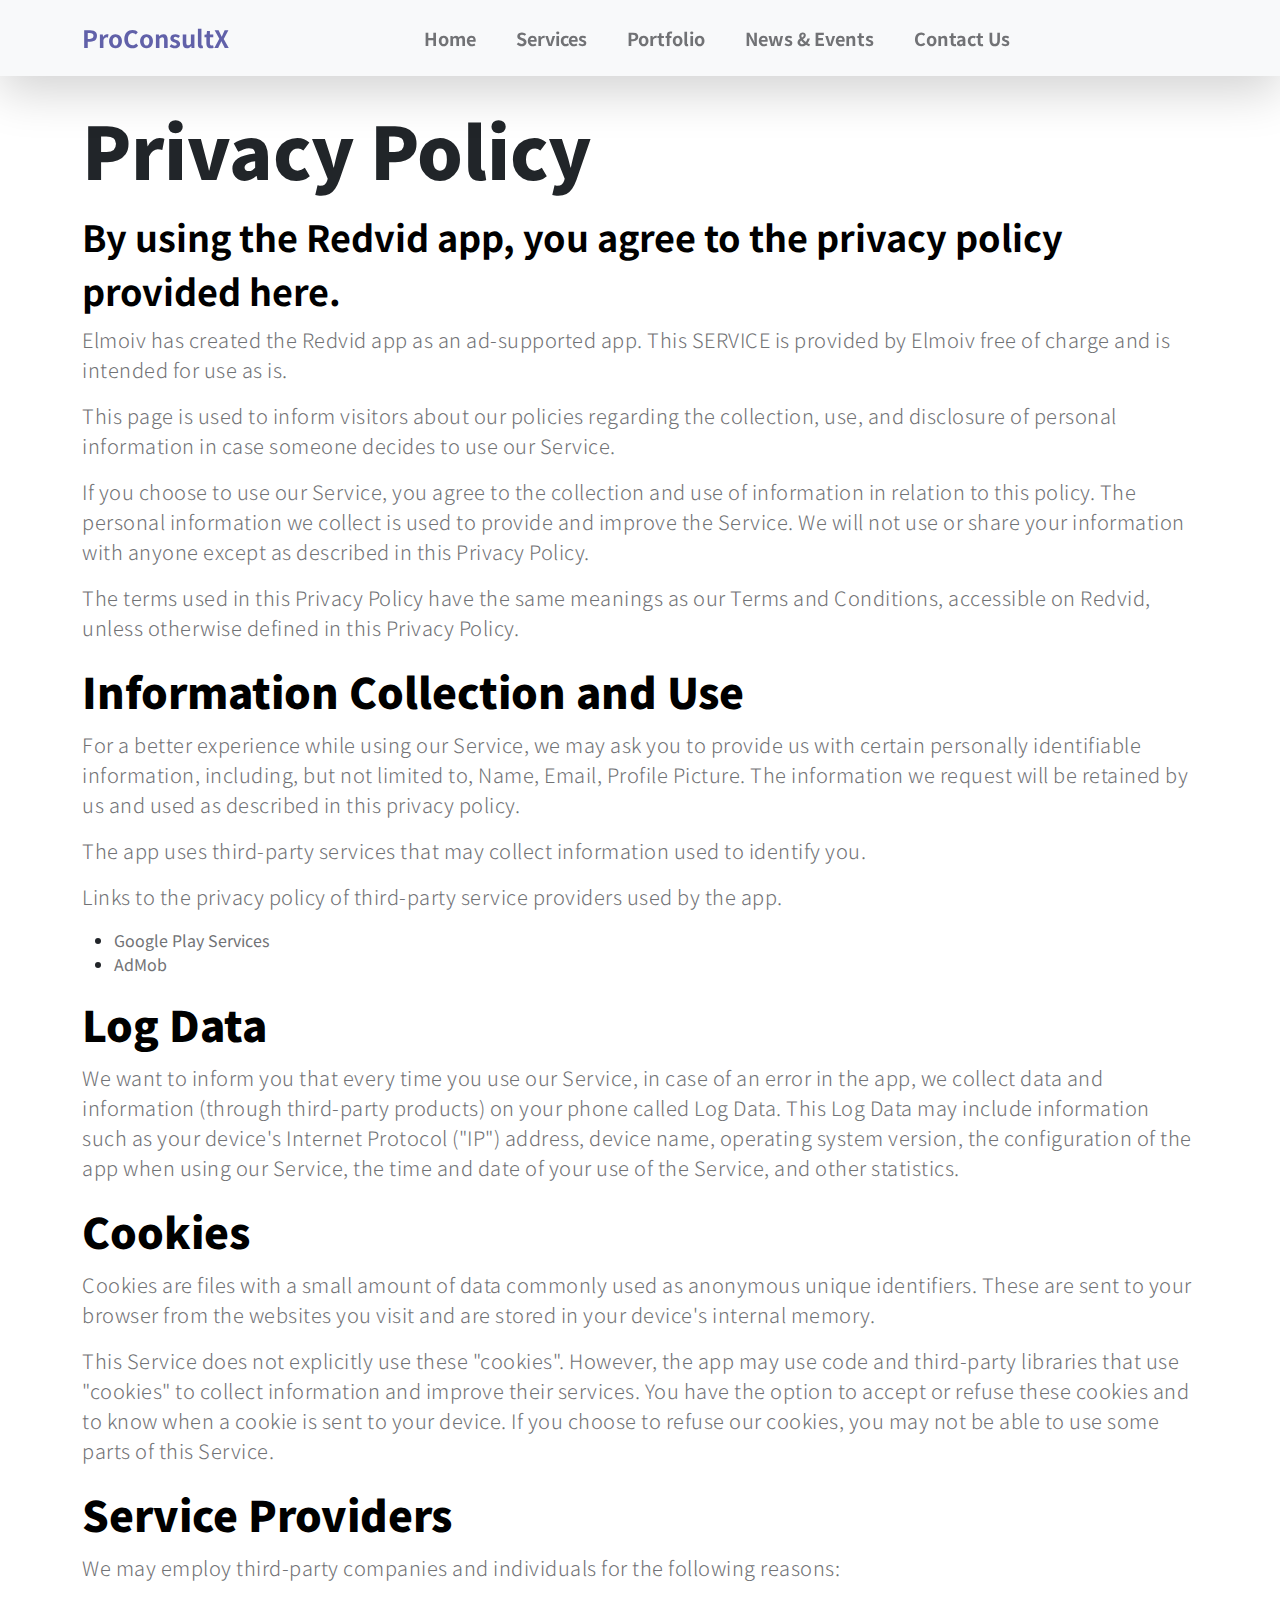
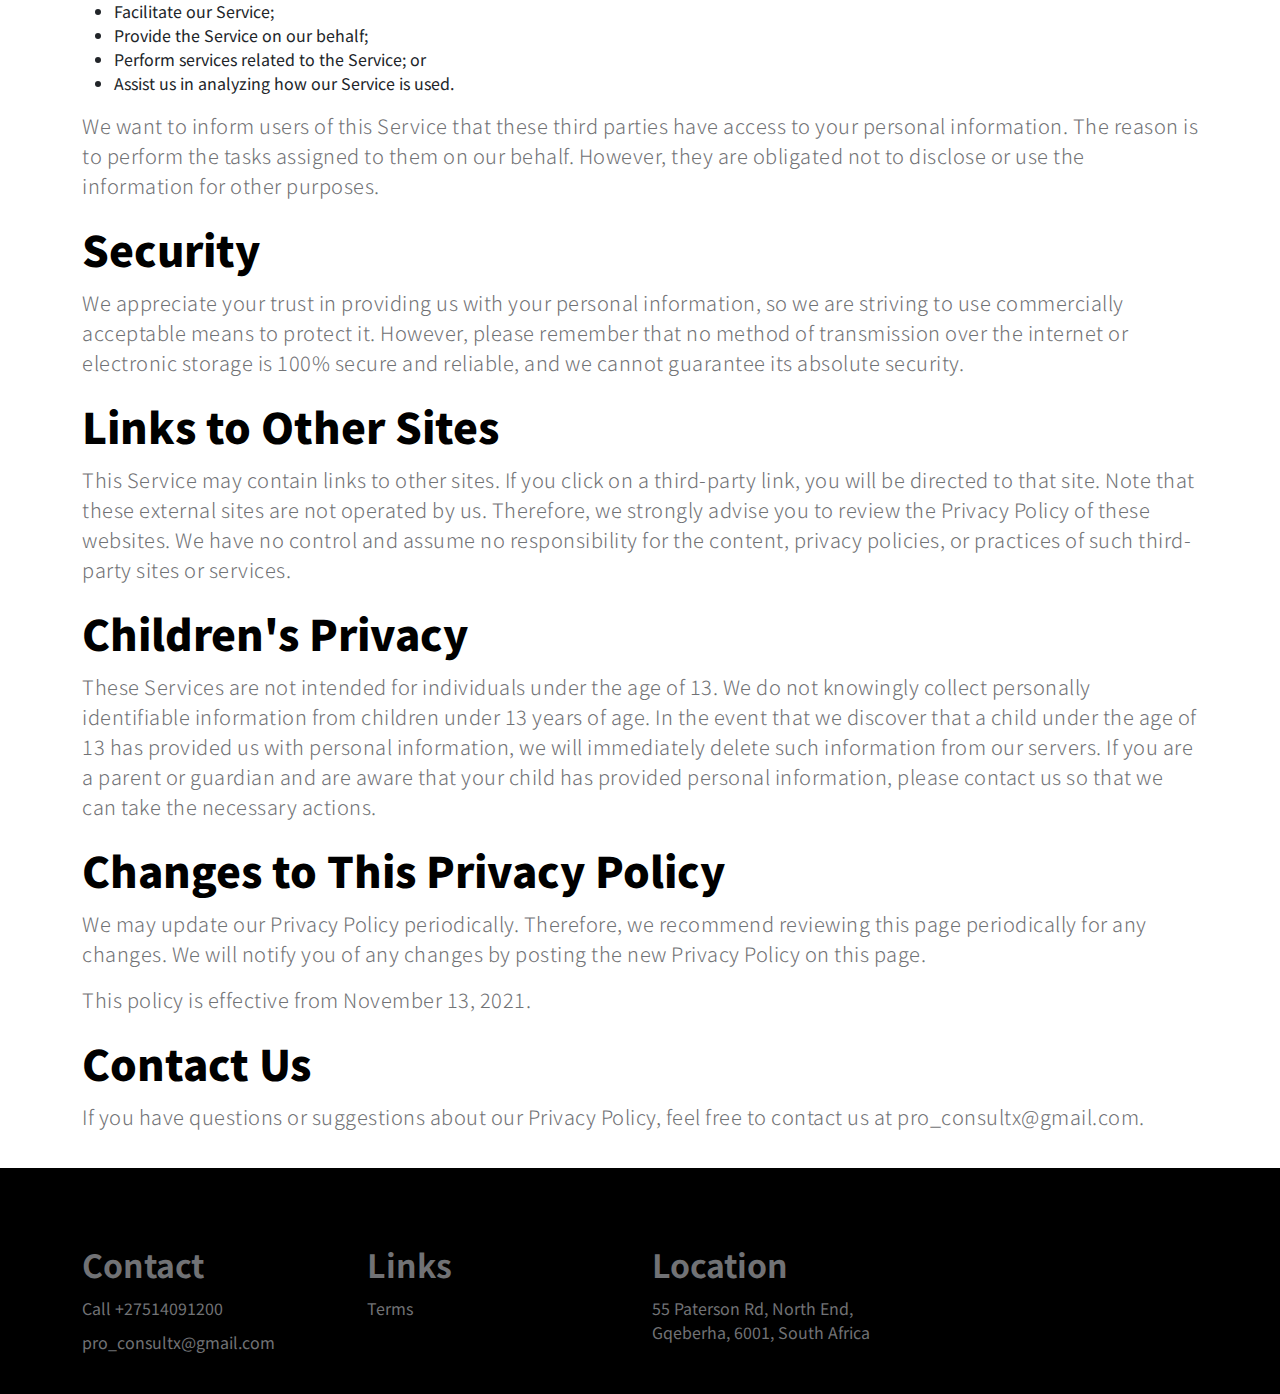
<file: privacy-policy.html>
<!DOCTYPE html>
<html dir="auto" lang="en">
    <head>
        <meta charset="utf-8">
        <meta name="viewport" content="width=device-width, initial-scale=1">

        <meta name="description" content="">
        <meta name="author" content="">

        <title>ProConsultX</title>

        <!-- CSS FILES -->
        <link rel="preconnect" href="https://fonts.googleapis.com">

        <link rel="preconnect" href="https://fonts.gstatic.com" crossorigin>

        <link rel="shortcut icon" href="images/logo.png">
        
        <link href="https://fonts.googleapis.com/css2?family=Noto+Sans+JP:wght@100;300;400;700;900&display=swap" rel="stylesheet">

        <link href="css/bootstrap.min.css" rel="stylesheet">
        <link href="css/bootstrap-icons.css" rel="stylesheet">

        <link rel="stylesheet" href="css/magnific-popup.css">

        <link href="css/aos.css" rel="stylesheet">

        <link href="css/templatemo-nomad-force.css" rel="stylesheet">

        <link href="css/additional-pages.css" rel="stylesheet">
    </head>
    <body>
        <!-- header section strats -->
        <nav class="navbar navbar-expand-lg bg-light shadow-lg">
            <div class="container">
                <a class="navbar-brand" href="index.html">
                    <strong>ProConsultX</strong>
                </a>

                <button class="navbar-toggler" type="button" data-bs-toggle="collapse" data-bs-target="#navbarNav" aria-controls="navbarNav" aria-expanded="false" aria-label="Toggle navigation">
                    <span class="navbar-toggler-icon"></span>
                </button>

                <div class="collapse navbar-collapse" id="navbarNav">
                    <ul class="navbar-nav mx-auto">
                        <li class="nav-item active">
                            <a class="nav-link" href="index.html">Home</a>
                        </li>

                        <li class="nav-item">
                            <a class="nav-link" href="index.html#about">Services</a>
                        </li>

                        <li class="nav-item">
                            <a class="nav-link" href="index.html#portfolio">Portfolio</a>
                        </li>

                        <li class="nav-item">
                            <a class="nav-link" href="index.html#news">News & Events</a>
                        </li>

                        <li class="nav-item">
                            <a class="nav-link" href="index.html#contact">Contact Us</a>
                        </li>
                    </ul>
                </div>
            </div>
        </nav>
        <!-- end header section -->
        <main>
            <article class="container">
                <div class="page__content" style="padding: 20px 0px;">
                    <h1 class="page__title">Privacy Policy</h1>
                    <h3 id="by-using-the-redvid-app-you-agree-to-the-privacy-policy-given-here">By using the Redvid app, you agree to the privacy policy provided here.</h3>
                    <p>Elmoiv has created the Redvid app as an ad-supported app. This SERVICE is provided by Elmoiv free of charge and is intended for use as is.</p>
                    <p>This page is used to inform visitors about our policies regarding the collection, use, and disclosure of personal information in case someone decides to use our Service.</p>
                    <p>If you choose to use our Service, you agree to the collection and use of information in relation to this policy. The personal information we collect is used to provide and improve the Service. We will not use or share your information with anyone except as described in this Privacy Policy.</p>
                    <p>The terms used in this Privacy Policy have the same meanings as our Terms and Conditions, accessible on Redvid, unless otherwise defined in this Privacy Policy.</p>
                    <h2 id="information-collection-and-use">Information Collection and Use</h2>
                    <p>For a better experience while using our Service, we may ask you to provide us with certain personally identifiable information, including, but not limited to, Name, Email, Profile Picture. The information we request will be retained by us and used as described in this privacy policy.</p>
                    <p>The app uses third-party services that may collect information used to identify you.</p>
                    <p>Links to the privacy policy of third-party service providers used by the app.</p>
                    <ul>
                        <li><a href="https://www.google.com/policies/privacy/">Google Play Services</a></li>
                        <li><a href="https://support.google.com/admob/answer/6128543?hl=en">AdMob</a></li>
                    </ul>
                    <h2 id="log-data">Log Data</h2>
                    <p>We want to inform you that every time you use our Service, in case of an error in the app, we collect data and information (through third-party products) on your phone called Log Data. This Log Data may include information such as your device's Internet Protocol ("IP") address, device name, operating system version, the configuration of the app when using our Service, the time and date of your use of the Service, and other statistics.</p>
                    <h2 id="cookies">Cookies</h2>
                    <p>Cookies are files with a small amount of data commonly used as anonymous unique identifiers. These are sent to your browser from the websites you visit and are stored in your device's internal memory.</p>
                    <p>This Service does not explicitly use these "cookies". However, the app may use code and third-party libraries that use "cookies" to collect information and improve their services. You have the option to accept or refuse these cookies and to know when a cookie is sent to your device. If you choose to refuse our cookies, you may not be able to use some parts of this Service.</p>
                    <h2 id="service-providers">Service Providers</h2>
                    <p>We may employ third-party companies and individuals for the following reasons:</p>
                    <ul>
                        <li>Facilitate our Service;</li>
                        <li>Provide the Service on our behalf;</li>
                        <li>Perform services related to the Service; or</li>
                        <li>Assist us in analyzing how our Service is used.</li>
                    </ul>
                    <p>We want to inform users of this Service that these third parties have access to your personal information. The reason is to perform the tasks assigned to them on our behalf. However, they are obligated not to disclose or use the information for other purposes.</p>
                    <h2 id="security">Security</h2>
                    <p>We appreciate your trust in providing us with your personal information, so we are striving to use commercially acceptable means to protect it. However, please remember that no method of transmission over the internet or electronic storage is 100% secure and reliable, and we cannot guarantee its absolute security.</p>
                    <h2 id="links-to-other-sites">Links to Other Sites</h2>
                    <p>This Service may contain links to other sites. If you click on a third-party link, you will be directed to that site. Note that these external sites are not operated by us. Therefore, we strongly advise you to review the Privacy Policy of these websites. We have no control and assume no responsibility for the content, privacy policies, or practices of such third-party sites or services.</p>
                    <h2 id="childrens-privacy">Children's Privacy</h2>
                    <p>These Services are not intended for individuals under the age of 13. We do not knowingly collect personally identifiable information from children under 13 years of age. In the event that we discover that a child under the age of 13 has provided us with personal information, we will immediately delete such information from our servers. If you are a parent or guardian and are aware that your child has provided personal information, please contact us so that we can take the necessary actions.</p>
                    <h2 id="changes-to-this-privacy-policy">Changes to This Privacy Policy</h2>
                    <p>We may update our Privacy Policy periodically. Therefore, we recommend reviewing this page periodically for any changes. We will notify you of any changes by posting the new Privacy Policy on this page.</p>
                    <p>This policy is effective from November 13, 2021.</p>
                    <h2 id="contact-us">Contact Us</h2>
                    <p>If you have questions or suggestions about our Privacy Policy, feel free to contact us at <a href="mailto:pro_consultx@gmail.com">pro_consultx@gmail.com</a>.</p>
                </div>
            </article>
        </main>

        <footer class="site-footer">
            <div class="container">
                <div class="row">
                    <div class="col-md-6 col-lg-3">
                        <h4 style="color: #717275;">
                            Contact
                        </h4>
                        <div class="info_contact">
                            <a href="">
                                <i class="fa fa-phone" aria-hidden="true"></i>
                                <span>
                                    Call +27514091200
                                </span>
                            </a>
                            <a href="">
                                <i class="fa fa-envelope"></i>
                                <span>
                                    <a href="mailto:pro_consultx@gmail.com">
                                        pro_consultx@gmail.com
                                    </a>
                                </span>
                            </a>
                        </div>
                    </div>

                    <div class="col-lg-3 col-md-6 col-12">
                        <div class="content">
                            <div class="footer-widget">
                                <h4 style="color: #717275;">
                                    Links
                                </h4>
                                <div class="info_contact">
                                    <a href="terms-of-use.html">
                                        <span>
                                            Terms
                                        </span>
                                    </a>
                                </div>
                            </div>
                        </div>
                    </div>
                    <div class="col-md-6 col-lg-3">
                        <h4 style="color: #717275;">
                            Location
                        </h4>
                        <div class="info_contact">
                            <a href="index.html#contact">
                                <i class="fa fa-phone" aria-hidden="true"></i>
                                <span>
                                    55 Paterson Rd, North End, Gqeberha, 6001, South Africa
                                </span>
                            </a>
                        </div>
                    </div>
                </div>
            </section>
        </footer>

        <!-- JAVASCRIPT FILES -->
        <script src="js/jquery.min.js"></script>
        <script src="js/bootstrap.bundle.min.js"></script>
        <script src="js/jquery.sticky.js"></script>
        <script src="js/aos.js"></script>
        <script src="js/jquery.magnific-popup.min.js"></script>
        <script src="js/magnific-popup-options.js"></script>
        <script src="js/scrollspy.min.js"></script>
        <script src="js/custom.js"></script>
    </body>
</html>
</file>
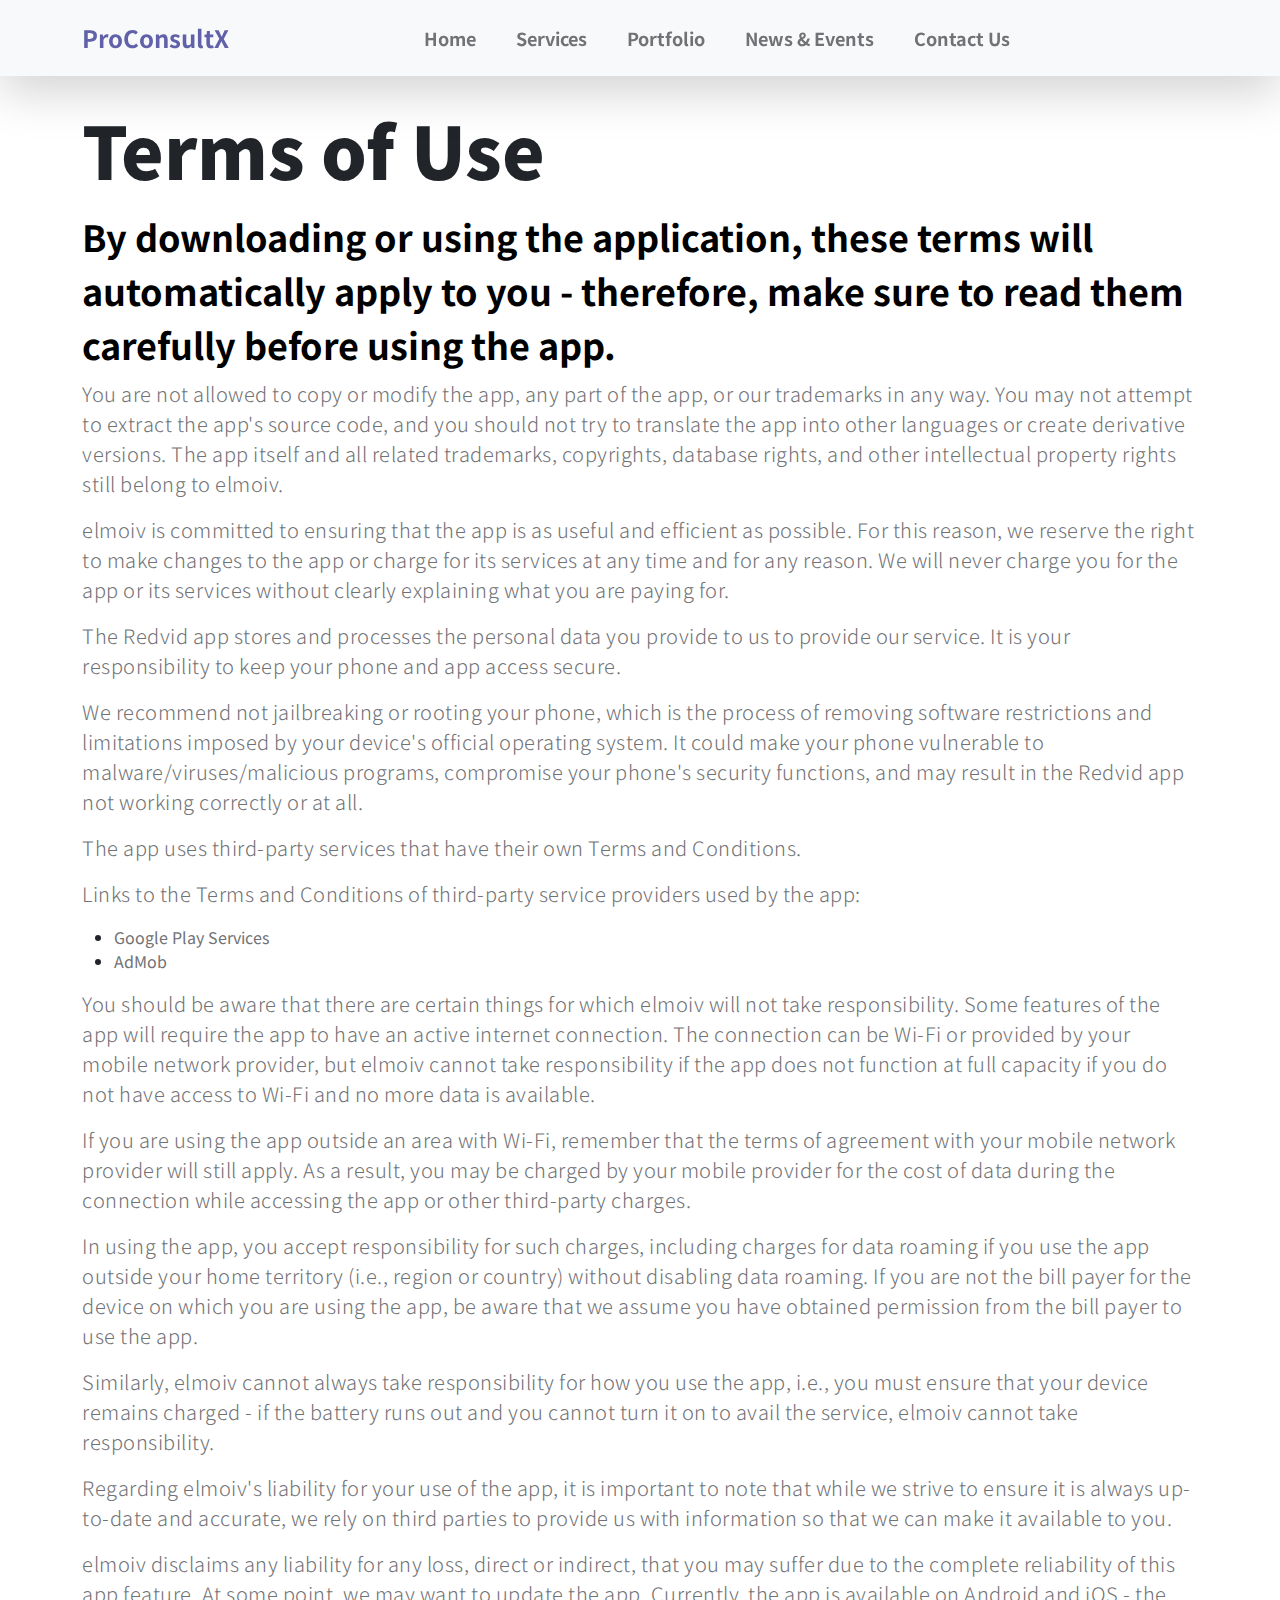
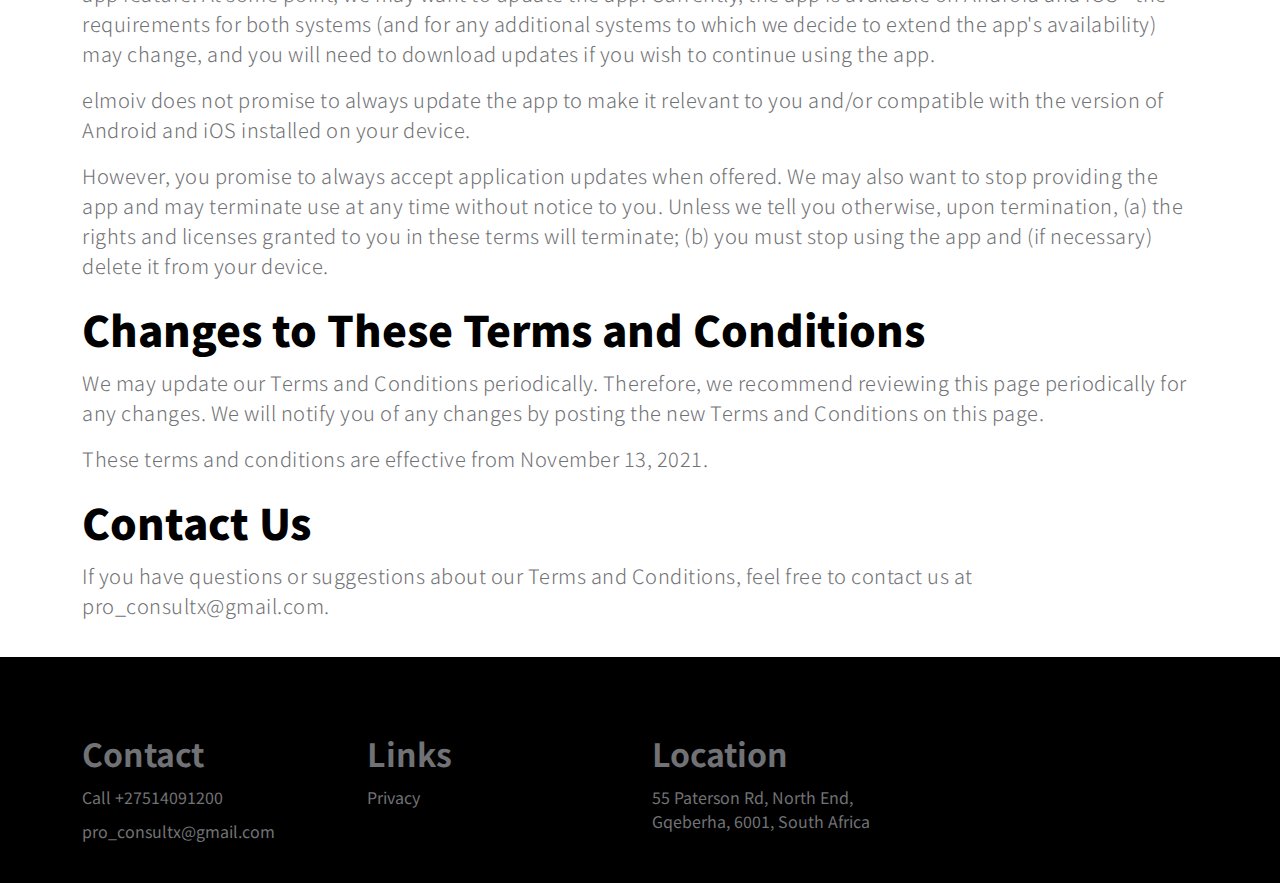
<file: terms-of-use.html>
<!DOCTYPE html>
<html dir="auto" lang="en">
    <head>
        <meta charset="utf-8">
        <meta name="viewport" content="width=device-width, initial-scale=1">

        <meta name="description" content="">
        <meta name="author" content="">

        <title>ProConsultX</title>

        <!-- CSS FILES -->
        <link rel="preconnect" href="https://fonts.googleapis.com">

        <link rel="preconnect" href="https://fonts.gstatic.com" crossorigin>

        <link rel="shortcut icon" href="images/logo.png">
        
        <link href="https://fonts.googleapis.com/css2?family=Noto+Sans+JP:wght@100;300;400;700;900&display=swap" rel="stylesheet">

        <link href="css/bootstrap.min.css" rel="stylesheet">
        <link href="css/bootstrap-icons.css" rel="stylesheet">

        <link rel="stylesheet" href="css/magnific-popup.css">

        <link href="css/aos.css" rel="stylesheet">

        <link href="css/templatemo-nomad-force.css" rel="stylesheet">

        <link href="css/additional-pages.css" rel="stylesheet">
    </head>
    <body>
        <!-- header section strats -->
        <!-- header section strats -->
        <nav class="navbar navbar-expand-lg bg-light shadow-lg">
            <div class="container">
                <a class="navbar-brand" href="index.html">
                    <strong>ProConsultX</strong>
                </a>

                <button class="navbar-toggler" type="button" data-bs-toggle="collapse" data-bs-target="#navbarNav" aria-controls="navbarNav" aria-expanded="false" aria-label="Toggle navigation">
                    <span class="navbar-toggler-icon"></span>
                </button>

                <div class="collapse navbar-collapse" id="navbarNav">
                    <ul class="navbar-nav mx-auto">
                        <li class="nav-item active">
                            <a class="nav-link" href="index.html">Home</a>
                        </li>

                        <li class="nav-item">
                            <a class="nav-link" href="index.html#about">Services</a>
                        </li>

                        <li class="nav-item">
                            <a class="nav-link" href="index.html#portfolio">Portfolio</a>
                        </li>

                        <li class="nav-item">
                            <a class="nav-link" href="index.html#news">News & Events</a>
                        </li>

                        <li class="nav-item">
                            <a class="nav-link" href="index.html#contact">Contact Us</a>
                        </li>
                    </ul>
                </div>
            </div>
        </nav>
        <!-- end header section -->
        <main>
            <article class="container">
                <div class="page__content" style="padding: 20px 0px;">
                    <h1 class="page__title">Terms of Use</h1>
                    <h3 id="by-downloading-or-using-the-app-these-terms-will-automatically-apply-to-you--therefore-you-should-make-sure-that-you-read-them-carefully-before-using-the-app">By downloading or using the application, these terms will automatically apply to you - therefore, make sure to read them carefully before using the app.</h3>
                    <p>You are not allowed to copy or modify the app, any part of the app, or our trademarks in any way. You may not attempt to extract the app's source code, and you should not try to translate the app into other languages or create derivative versions. The app itself and all related trademarks, copyrights, database rights, and other intellectual property rights still belong to elmoiv.</p>
                    <p>elmoiv is committed to ensuring that the app is as useful and efficient as possible. For this reason, we reserve the right to make changes to the app or charge for its services at any time and for any reason. We will never charge you for the app or its services without clearly explaining what you are paying for.</p>
                    <p>The Redvid app stores and processes the personal data you provide to us to provide our service. It is your responsibility to keep your phone and app access secure.</p>
                    <p>We recommend not jailbreaking or rooting your phone, which is the process of removing software restrictions and limitations imposed by your device's official operating system. It could make your phone vulnerable to malware/viruses/malicious programs, compromise your phone's security functions, and may result in the Redvid app not working correctly or at all.</p>
                    <p>The app uses third-party services that have their own Terms and Conditions.</p>
                    <p>Links to the Terms and Conditions of third-party service providers used by the app:</p>
                    <ul>
                        <li><a href="https://www.google.com/policies/privacy/">Google Play Services</a></li>
                        <li><a href="https://support.google.com/admob/answer/6128543?hl=en">AdMob</a></li>
                    </ul>
                    <p>You should be aware that there are certain things for which elmoiv will not take responsibility. Some features of the app will require the app to have an active internet connection. The connection can be Wi-Fi or provided by your mobile network provider, but elmoiv cannot take responsibility if the app does not function at full capacity if you do not have access to Wi-Fi and no more data is available.</p>
                    <p>If you are using the app outside an area with Wi-Fi, remember that the terms of agreement with your mobile network provider will still apply. As a result, you may be charged by your mobile provider for the cost of data during the connection while accessing the app or other third-party charges.</p>
                    <p>In using the app, you accept responsibility for such charges, including charges for data roaming if you use the app outside your home territory (i.e., region or country) without disabling data roaming. If you are not the bill payer for the device on which you are using the app, be aware that we assume you have obtained permission from the bill payer to use the app.</p>
                    <p>Similarly, elmoiv cannot always take responsibility for how you use the app, i.e., you must ensure that your device remains charged - if the battery runs out and you cannot turn it on to avail the service, elmoiv cannot take responsibility.</p>
                    <p>Regarding elmoiv's liability for your use of the app, it is important to note that while we strive to ensure it is always up-to-date and accurate, we rely on third parties to provide us with information so that we can make it available to you.</p>
                    <p>elmoiv disclaims any liability for any loss, direct or indirect, that you may suffer due to the complete reliability of this app feature. At some point, we may want to update the app. Currently, the app is available on Android and iOS - the requirements for both systems (and for any additional systems to which we decide to extend the app's availability) may change, and you will need to download updates if you wish to continue using the app.</p>
                    <p>elmoiv does not promise to always update the app to make it relevant to you and/or compatible with the version of Android and iOS installed on your device.</p>
                    <p>However, you promise to always accept application updates when offered. We may also want to stop providing the app and may terminate use at any time without notice to you. Unless we tell you otherwise, upon termination, (a) the rights and licenses granted to you in these terms will terminate; (b) you must stop using the app and (if necessary) delete it from your device.</p>
                    <h2 id="changes-to-these-terms-and-conditions">Changes to These Terms and Conditions</h2>
                    <p>We may update our Terms and Conditions periodically. Therefore, we recommend reviewing this page periodically for any changes. We will notify you of any changes by posting the new Terms and Conditions on this page.</p>
                    <p>These terms and conditions are effective from November 13, 2021.</p>
                    <h2 id="contact-us">Contact Us</h2>
                    <p>If you have questions or suggestions about our Terms and Conditions, feel free to contact us at <a href="mailto:pro_consultx@gmail.com">pro_consultx@gmail.com</a>.</p>
                </div>
            </article>
        </main>

        <footer class="site-footer">
            <div class="container">
                <div class="row">
                    <div class="col-md-6 col-lg-3">
                        <h4 style="color: #717275;">
                            Contact
                        </h4>
                        <div class="info_contact">
                            <a href="">
                                <i class="fa fa-phone" aria-hidden="true"></i>
                                <span>
                                    Call +27514091200
                                </span>
                            </a>
                            <a href="">
                                <i class="fa fa-envelope"></i>
                                <span>
                                    <a href="mailto:pro_consultx@gmail.com">
                                        pro_consultx@gmail.com
                                    </a>
                                </span>
                            </a>
                        </div>
                    </div>

                    <div class="col-lg-3 col-md-6 col-12">
                        <div class="content">
                            <div class="footer-widget">
                                <h4 style="color: #717275;">
                                    Links
                                </h4>
                                <div class="info_contact">
                                    <a href="privacy-policy.html">
                                        <span>
                                            Privacy
                                        </span>
                                    </a>
                                </div>
                            </div>
                        </div>
                    </div>
                    <div class="col-md-6 col-lg-3">
                        <h4 style="color: #717275;">
                            Location
                        </h4>
                        <div class="info_contact">
                            <a href="index.html#contact">
                                <i class="fa fa-phone" aria-hidden="true"></i>
                                <span>
                                    55 Paterson Rd, North End, Gqeberha, 6001, South Africa
                                </span>
                            </a>
                        </div>
                    </div>
                </div>
            </section>
        </footer>

        <!-- JAVASCRIPT FILES -->
        <script src="js/jquery.min.js"></script>
        <script src="js/bootstrap.bundle.min.js"></script>
        <script src="js/jquery.sticky.js"></script>
        <script src="js/aos.js"></script>
        <script src="js/jquery.magnific-popup.min.js"></script>
        <script src="js/magnific-popup-options.js"></script>
        <script src="js/scrollspy.min.js"></script>
        <script src="js/custom.js"></script>
  </body>
</html>
</file>
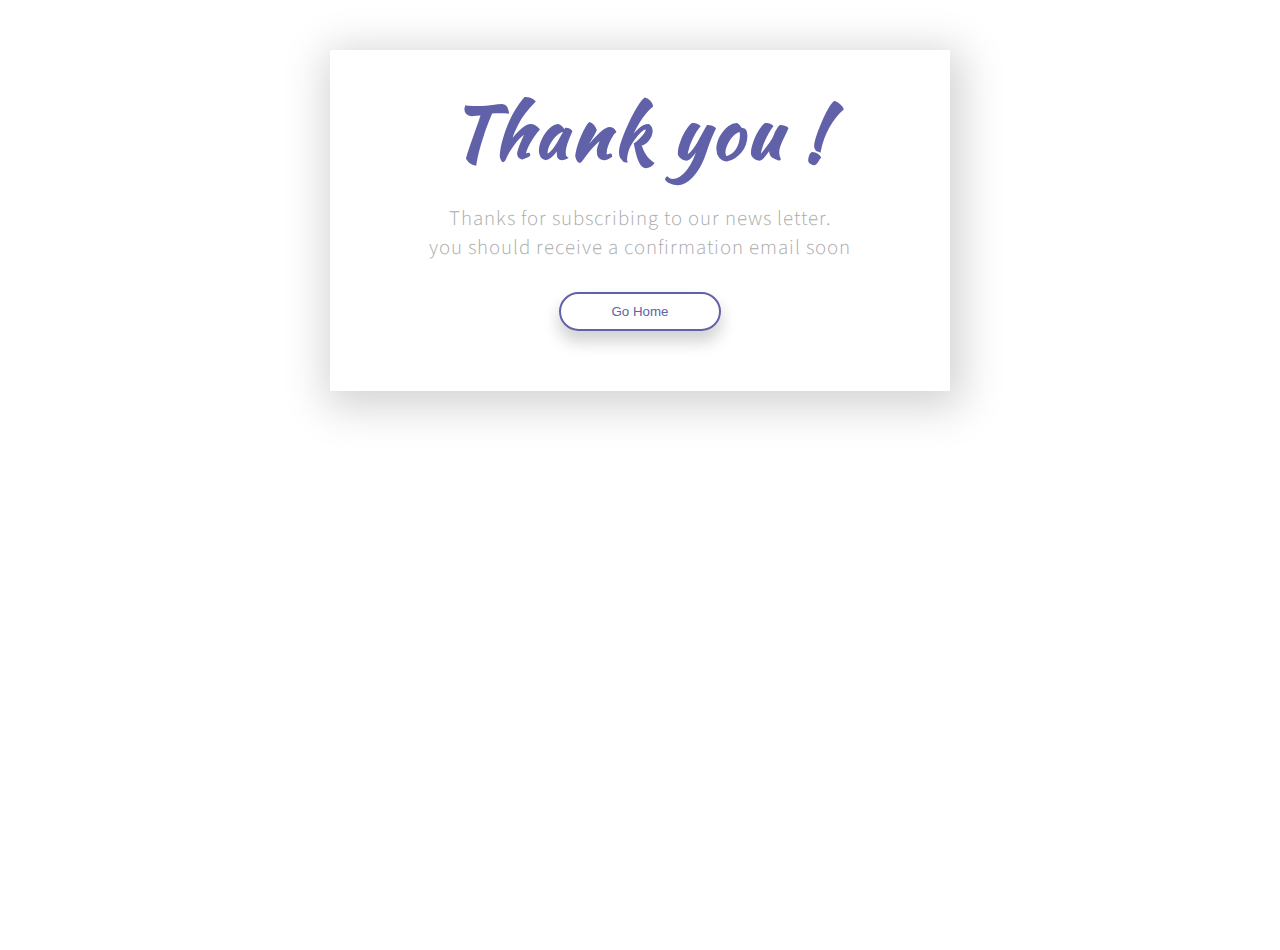
<file: thanks.html>
<!DOCTYPE html>
<html lang="en">
    <head>
        <meta charset="UTF-8">
        <meta name="viewport" content="width=device-width, initial-scale=1.0">
        <title>Thanks</title>
        <link rel="shortcut icon" href="images/logo.png">
        <link rel="stylesheet" href="css/thanks.css">
        <link href="css/templatemo-nomad-force.css" rel="stylesheet">
        <link href="https://fonts.googleapis.com/css?family=Kaushan+Script|Source+Sans+Pro" rel="stylesheet">
    </head>
    <body>
        <div class=content>
            <div class="wrapper-1">
                <div class="wrapper-2">
                    <h1>Thank you !</h1>
                    <p>Thanks for subscribing to our news letter.  </p>
                    <p>you should receive a confirmation email soon  </p>
                    <a href="index.html">
                        <button id="go-home">
                            go home
                        </button>
                        </a>
                </div>
            </div>
        </div>
    </body>
</html>
</file>
<file: css/templatemo-nomad-force.css>
:root {
  --white-color:                  #FFFFFF;
  --primary-color:                #6161a9;
  --section-bg-color:             #f9f9f9;
  --dark-color:                   #000000;
  --grey-color:                   #fcfeff;
  --text-secondary-white-color:   rgba(255, 255, 255, 0.98);
  --title-color:                  #565758;
  --p-color:                      #717275;

  --body-font-family:           'Noto Sans JP', sans-serif;

  --h1-font-size:               72px;
  --h2-font-size:               42px;
  --h3-font-size:               36px;
  --h4-font-size:               32px;
  --h5-font-size:               24px;
  --h6-font-size:               22px;
  --p-font-size:                20px;
  --copyright-text-font-size:   14px;
  --custom-link-font-size:      12px;

  --font-weight-light:          300;
  --font-weight-normal:         400;
  --font-weight-bold:           700;
  --font-weight-black:          900;
}

body,
html {
  height: 100%;
}

body {
    background: var(--white-color);
    font-family: var(--body-font-family);    
    position: relative;
}

/*---------------------------------------
  TYPOGRAPHY               
-----------------------------------------*/

h2,
h3,
h4,
h5,
h6 {
  color: var(--dark-color);
  line-height: inherit;
}

h1,
h2,
h3,
h4,
h5,
h6 {
  font-weight: var(--font-weight-bold);
}

h1,
h2 {
  font-weight: var(--font-weight-black);
}

h1 {
  font-size: var(--h1-font-size);
  line-height: normal;
}

h2 {
  font-size: var(--h2-font-size);
}

h3 {
  font-size: var(--h3-font-size);
}

h4 {
  font-size: var(--h4-font-size);
}

h5 {
  font-size: var(--h5-font-size);
}

h6 {
  font-size: var(--h6-font-size);
}

p {
  color: var(--p-color);
  font-size: var(--p-font-size);
  font-weight: var(--font-weight-light);
  letter-spacing: 0.5px;
}

.text-secondary-white-color {
  color: var(--text-secondary-white-color);
}

a, 
button {
  touch-action: manipulation;
  transition: all 0.3s;
}

a {
  color: var(--p-color);
  text-decoration: none;
}

a:hover {
  color: var(--primary-color);
}

::selection {
  background: var(--dark-color);
  color: var(--white-color);
}

.custom-underline {
  border-bottom: 2px solid var(--white-color);
  color: var(--white-color);
  padding-bottom: 4px;
}

.videoWrapper {
  position: relative;
  padding-bottom: 56.25%; /* 16:9 */
  height: 0;
  z-index: -100;
}

.custom-video {
  position: absolute;
  top: 0;
  left: 0;
  width: 100%;
  height: 100%;
}

.overlay {
  background: linear-gradient(to top, #000, transparent 90%);
  position: absolute;
  top: 0;
  right: 0;
  bottom: 0;
  left: 0;
}

/*---------------------------------------
  CUSTOM LINK               
-----------------------------------------*/
.custom-links {
  max-width: 230px;
}

.custom-link {
  position: relative;
  overflow: hidden;
  z-index: 1;
  display: inline-block;
  transition: all .3s cubic-bezier(.645,.045,.355,1);
}

.custom-link::after {
  content: "";
  width: 0;
  height: 2px;
  bottom: 0;
  position: absolute;
  left: auto;
  right: 0;
  z-index: -1;
  transition: width .6s cubic-bezier(.25,.8,.25,1) 0s;
  background: currentColor;
}

.custom-link:hover::after {
  width: 100%;
  left: 0;
  right: auto;
}

.custom-link:hover,
.custom-link:hover::after {
  color: var(--white-color);
}

b,
strong {
  font-weight: var(--font-weight-bold);
}

/*---------------------------------------
  NAVIGATION               
-----------------------------------------*/

.navbar {
  z-index: 9;
  right: 0;
  left: 0;
  padding-top: 15px;
  padding-bottom: 15px;
}

.navbar-brand {
  color: var(--primary-color);
  font-size: 24px;
  font-weight: var(--font-weight-bold);
}

.navbar-expand-lg .navbar-nav .nav-link {
  padding-right: 15px;
  padding-left: 15px;
}

.navbar-nav .nav-link::after {
  content: "\f140";
  font-family: bootstrap-icons;
  display: inline-block;
  margin-left: 10px;
  color: var(--primary-color);
  opacity: 0;
  -webkit-transition: opacity 0.3s, -webkit-transform 0.3s;
  -moz-transition: opacity 0.3s, -moz-transform 0.3s;
  transition: opacity 0.3s, transform 0.3s;
  -webkit-transform: translateY(10px);
  -moz-transform: translateY(10px);
  transform: translateY(10px);
}

.navbar-nav .nav-link:hover::after {
  opacity: 1;
  -webkit-transform: translateY(0px);
  -moz-transform: translateY(0px);
  transform: translateY(0px);
}

.navbar-nav .nav-link {
  color: var(--p-color);
  font-size: 18px;
  font-weight: var(--font-weight-bold);
  position: relative;
}

.navbar-nav .nav-link:hover::after,
.navbar-nav .nav-item.active .nav-link::after {
  color: var(--primary-color);
  opacity: 1;
  -webkit-transform: translateY(0px);
  -moz-transform: translateY(0px);
  transform: translateY(0px);
}

.navbar-nav .nav-item.active .nav-link,
.nav-link:focus, 
.nav-link:hover {
  color: var(--dark-color);
}

.nav-link:focus {
  color: var(--p-color);
}

.navbar-toggler {
  border: 0;
  padding: 0;
  cursor: pointer;
  margin: 0;
  width: 30px;
  height: 35px;
  outline: none;
}

.navbar-toggler:focus {
  outline: none;
  box-shadow: none;
}

.navbar-toggler[aria-expanded="true"] .navbar-toggler-icon {
  background: transparent;
}

.navbar-toggler[aria-expanded="true"] .navbar-toggler-icon:before,
.navbar-toggler[aria-expanded="true"] .navbar-toggler-icon:after {
  transition: top 300ms 50ms ease, -webkit-transform 300ms 350ms ease;
  transition: top 300ms 50ms ease, transform 300ms 350ms ease;
  transition: top 300ms 50ms ease, transform 300ms 350ms ease, -webkit-transform 300ms 350ms ease;
  top: 0;
}

.navbar-toggler[aria-expanded="true"] .navbar-toggler-icon:before {
  transform: rotate(45deg);
}

.navbar-toggler[aria-expanded="true"] .navbar-toggler-icon:after {
  transform: rotate(-45deg);
}

.navbar-toggler .navbar-toggler-icon {
  background: var(--dark-color);
  transition: background 10ms 300ms ease;
  display: block;
  width: 30px;
  height: 2px;
  position: relative;
}

.navbar-toggler .navbar-toggler-icon:before,
.navbar-toggler .navbar-toggler-icon:after {
  transition: top 300ms 350ms ease, -webkit-transform 300ms 50ms ease;
  transition: top 300ms 350ms ease, transform 300ms 50ms ease;
  transition: top 300ms 350ms ease, transform 300ms 50ms ease, -webkit-transform 300ms 50ms ease;
  position: absolute;
  right: 0;
  left: 0;
  background: var(--dark-color);
  width: 30px;
  height: 2px;
  content: '';
}

.navbar-toggler .navbar-toggler-icon:before {
  top: -8px;
}

.navbar-toggler .navbar-toggler-icon:after {
  top: 8px;
}

/*---------------------------------------
  HERO              
-----------------------------------------*/
.hero {
  position: relative;
  overflow: hidden;
}

@media screen and (min-width: 992px) {
  .hero {
    height: 100vh;
  }

  .custom-video,
  .news-detail-image {
    object-fit: cover;
    width: 100vw;
    height: 100vh;
  }

  .sticky-wrapper {
    position: relative;
    bottom: 76px;
  }
}

.heroText {
  position: absolute;
  z-index: 9;
  top: 50%;
  left: 50%;
  transform: translate(-50%, -50%);
  width: 85%;
  text-align: center;
}

.heroText .text-white {
    @media (max-width: 992px) {
        font-size: 26px;
        margin-top: 0px !important;
    }
}


.heroText .text-secondary-white-color {
    @media (max-width: 992px) {
        font-size: 16px;
    }
    @media (max-width: 772px) {
        overflow: hidden;
        text-overflow: ellipsis;
        display: -webkit-box;
        -webkit-line-clamp: 5;
        -webkit-box-orient: vertical;
    }
}

/*---------------------------------------
  ABOUT & TEAM MEMBERS               
-----------------------------------------*/
.about-image,
.team-image {
  width: 100%;
  height: 100%;
  max-height: 635px;
  min-height: 475px;
  object-fit: cover;
}

.team-thumb {
  background: var(--white-color);
  position: absolute;
  bottom: 0;
  right: 0;
  width: 65%;
  padding: 22px 32px 32px 32px;
}

.carousel-control-next, 
.carousel-control-prev {
  top: auto;
  bottom: 2.5rem;
}

.carousel-control-prev {
  right: 4rem;
  left: auto;
}

.carousel-control-next-icon, 
.carousel-control-prev-icon {
  background-color: var(--dark-color);
  background-size: 50% 50%;
  border-radius: 100px;
  width: 3rem;
  height: 3rem;
}

/*---------------------------------------
  PORTFOLIO               
-----------------------------------------*/
.portfolio-thumb {
  position: relative;
  overflow: hidden;
}

.portfolio-info {
  margin: 20px;
}

/*---------------------------------------
  TESTIMONIAL CAROUSEL              
-----------------------------------------*/
.testimonial-section {
    position: relative;
    overflow: hidden;
    text-align: center;
}

.testimonial-section::before {
    content: "";
    background-color: var(--primary-color);
    border-radius: 50%;
    position: absolute;
    top: -100px;
    left: -30px;
    margin: auto;
    width: 250px;
    height: 250px;
}

.testimonial-section::after {
    content: "";
    background: var(--custom-btn-bg-color);
    border-radius: 50%;
    position: absolute;
    bottom: -170px;
    right: -80px;
    width: 350px;
    height: 350px;
}

#testimonial-carousel .carousel-caption {
    position: relative;
    right: 0;
    bottom: 0;
    left: 0;
}

#testimonial-carousel .carousel-title {
    line-height: normal;
    margin-bottom: 30px;
    padding: 20px;
}

#testimonial-carousel .carousel-title::before {
    content: open-quote;
    color: var(--p-color);
    font-size: var(--h1-font-size);
    position: relative;
    top: 10px;
    right: 10px;
}

#testimonial-carousel .carousel-title::after {
    content: close-quote;
    color: var(--p-color);
    font-size: var(--h1-font-size);
    position: relative;
    top: 10px;
    left: 10px;
}

#testimonial-carousel .carousel-item {
    transition-property: initial;
    transform: initial;
    transition: none;
}

#testimonial-carousel .carousel-title {
    quotes: "“" "”" "‘" "’";
}

#testimonial-carousel .carousel-name {
    background: var(--primary-color);
    border-radius: var(--border-radius-medium);
    position: relative;
    overflow: hidden;
    padding: 10px 20px;
}

#testimonial-carousel .carousel-name::before {
    content: "";
    position: absolute;
    top: -10px;
    right: 0;
    left: 0;
    width: 0;
    height: 0;
    margin: auto;
    border-left: 10px solid transparent;
    border-right: 10px solid transparent;
    border-bottom: 10px solid var(--primary-color);
}

.carousel-name-title {
    font-weight: var(--font-weight-semibold);
}

#testimonial-carousel .carousel-indicators {
    position: relative;
    top: 0px;
    bottom: auto;
    margin-top: 50px;
    margin-bottom: 150px;
}

#testimonial-carousel .carousel-indicators li {
    text-indent: inherit;
    background: transparent;
    margin: 0 10px; 
}

#testimonial-carousel .carousel-indicators li,
#testimonial-carousel .carousel-indicators li::before {
    width: 45px;
    height: 45px; 
}

#testimonial-carousel .carousel-indicators .avatar-image {
    width: 45px;
    height: 45px; 
}

#testimonial-carousel .carousel-indicators .active,
#testimonial-carousel .carousel-indicators .active .avatar-image {
    background: transparent;
    width: 50px; 
    height: 50px;
}

#testimonial-carousel img {
    object-fit: cover;
}

/*---------------------------------------
  NEWS & EVENTS               
-----------------------------------------*/

.news,
.related-news {
  background: var(--section-bg-color);
}

.news-thumb {
  position: relative;
}

.news-category {
  background: var(--white-color);
  position: absolute;
  z-index: 9;
  top: 0;
  left: 0;
  padding: 4px 12px;
  display: inline-block;
}

.news-text-info {
  margin: 0 20px;
}

.news-title {
  margin-top: 15px;
  margin-bottom: 15px;
}

.news-title-link {
  color: var(--title-color);
  display: inline-block;
}

.news-title-link:hover {
  color: var(--dark-color);
}

.portfolio-image,
.news-image {
  display: block;
  transition: transform 0.6s ease-out;
}

.news-image-hover {
  display: inline-block;
  position: relative;
  overflow: hidden;
  z-index: 1;
  transition: all .3s cubic-bezier(.645,.045,.355,1);
  padding-bottom: 4px;
  height: 100%;
}

.news-image-hover::after {
  content: "";
  width: 0;
  height: 4px;
  bottom: 0;
  position: absolute;
  left: auto;
  right: 0;
  z-index: -1;
  transition: width .6s cubic-bezier(.25,.8,.25,1) 0s;
  background: #198754;
}

.news-image-hover-warning::after {
  background: #6161a9;
}

.news-image-hover-primary::after {
  background: #0d6efd;
}

.news-image-hover-success::after {
  background: #198754;
}

.news-image-hover:hover::after {
  width: 100%;
  left: 0;
  right: auto;
  z-index: 9;
}

.image-popup:hover .portfolio-image,
.news-image-hover:hover .news-image {
  transform: scale(1.02);
}

.news-two-column {
  min-height: 199px;
  margin-bottom: 16px;
}

.news-two-column .news-image {
  width: 100%;
  height: 100%;
  object-fit: cover;
}

.social-share-link,
.social-share-link + span {
  color: rgba(255, 255, 255, 0.65);
}

#hidden-on-laptop {
    display: none;
    @media (max-width: 992px) {
        display: block;
    }
}

/*---------------------------------------
  SECTION               
-----------------------------------------*/
.section-padding {
  padding-top: 7rem;
  padding-bottom: 7rem;
}

/*---------------------------------------
  CONTACT              
-----------------------------------------*/
/* start contact */
#contact{
    background: #ffffff;
    padding-top: 80px;
    padding-bottom: 80px;
    text-align: center;
}
#contact #form .row {
    justify-content: center;
}

#contact .form-control{
    background: transparent;
    border-radius: 0px;
    box-shadow: none;
    border: 1px solid #CCC;
    margin-bottom: 20px;
    transition: all 0.4s ease-in-out;
}

#contact input{
    height: 50px;
}
#contact input[type="submit"]{
    border: 2px solid #6161a9;
    font-weight: bold;
    color: #6161a9;
    border-radius: 35px;
}
#contact input[type="submit"]:hover{
    background: #6161a9;
    color: #fff;
}

/*---------------------------------------
  SITE FOOTER               
-----------------------------------------*/
.site-footer {
  background: var(--dark-color);
  padding-top: 4.5rem;
  padding-bottom: 2.5rem;
}

.site-footer .custom-link {
  color: rgba(255, 255, 255, 0.65);
  font-size: var(--p-font-size);
}

.site-footer .custom-link:hover,
.site-footer .social-icon-link:hover {
  color: var(--white-color);
}

.copyright-text {
  color: rgba(255, 255, 255, 0.45);
  font-size: var(--copyright-text-font-size);
}
.info_contact {
    display: flex;
    flex-direction: column;
    row-gap: 5px;
}
.info_contact a:hover {
    color: #6161a9;
}
.fwidget {
    display: flex;
    flex-direction: column;
    row-gap: 5px
}

.fwidget a:hover {
    color: #6161a9;
}

.site-footer .links {
    display: flex;
    flex-direction: column;
    row-gap: 5px;
}
.site-footer .links a:hover {
    color: #6161a9;
}

/*---------------------------------------
  SOCIAL ICON               
-----------------------------------------*/
.social-icon {
  margin: 0;
  padding: 0;
}

.social-icon li {
  list-style: none;
  display: inline-block;
  vertical-align: top;
}

.social-icon-link {
  color: rgba(255, 255, 255, 0.45);
  font-size: 1rem;
  display: inline-block;
  vertical-align: top;
  margin-top: 4px;
  margin-bottom: 4px;
  margin-right: 15px;
}

.social-icon-link:hover {
  color: var(--primary-color);
}

/*---------------------------------------
  RESPONSIVE STYLES               
-----------------------------------------*/
@media screen and (min-width: 1600px) {
  .news-two-column {
    min-height: 232.5px;
  }
}

@media screen and (max-width: 991px) {
  h1 {
    font-size: 48px;
  }

  h2 {
    font-size: 36px;
  }

  h3 {
    font-size: 32px;
  }

  h4 {
    font-size: 28px;
  }

  h5 {
    font-size: 20px;
  }

  h6 {
    font-size: 18px;
  }

  .navbar {
    padding-top: 10px;
    padding-bottom: 10px;
  }

  .section-padding {
    padding-top: 6rem;
    padding-bottom: 6rem;
  }

  .team-thumb {
    left: 0;
    width: auto;
  }

  .news-two-column {
    height: auto !important;
    min-height: inherit;
  }

  .news .col-12 .news-two-column:first-child {
    margin-bottom: 38px;
  }
}

@media screen and (max-width: 767px) {
  .news-detail-title {
    font-size: 36px;
  }
}

@media screen and (max-width: 360px) {
  h1 {
    font-size: 32px;
  }

  .heroText p {
    font-size: 14px;
  }
}

@media screen and (max-width: 359px) {
  .news-detail-title {
    font-size: 22px;
  }
}

/* Cookie banner */

/* Google Fonts - Poppins */
@import url("https://fonts.googleapis.com/css2?family=Poppins:wght@300;400;500;600&display=swap");

.cookie-wrapper {
  position: fixed;
  bottom: 50px;
  right: 30px;
  max-width: 345px;
  width: 100%;
  background: #fff;
  border-radius: 10px;
  padding: 15px 25px 22px;
  transition: right 0.3s ease;
  box-shadow: 0 5px 10px rgba(0, 0, 0, 0.1);
  z-index: 999;
}
.cookie-wrapper .show {
  right: 20px;
}

.hidden {
    display: none;
}
header i {
  color: #6161a9;
  font-size: 32px;
}
header h2 {
  color: #6161a9;
  font-weight: 500;
}
.data p a {
  color: #6161a9;
  text-decoration: none;
}
.data p a:hover {
  text-decoration: underline;
}
.buttons {
    padding: 20px 0px;
}
.buttons .cookie-button {
  border: 2px solid #6161a9;
  color: #fff;
  padding: 8px 0;
  border-radius: 35px;
  background: #6161a9;
  cursor: pointer;
  width: calc(100% / 2 - 10px);
  transition: all 0.2s ease;
}
.buttons #acceptBtn:hover {
  background-color: #6161a9;
}
#declineBtn {
  background-color: #fff;
  color: #6161a9;
}
#declineBtn:hover {
  background-color: #6161a9;
  color: #fff;
}
</file>
<file: css/additional-pages.css>
.navbar-nav .nav-link::after {
    content: "";
}
</file>
<file: css/thanks.css>
*{
    box-sizing:border-box;
}
body{
background: #ffffff;
background: linear-gradient(to bottom, #ffffff 0%,#e1e8ed 100%);
filter: progid:DXImageTransform.Microsoft.gradient( startColorstr='#ffffff', endColorstr='#e1e8ed',GradientType=0 );
    height: 100%;
        margin: 0;
        background-repeat: no-repeat;
        background-attachment: fixed;
    
}

.wrapper-1{
    width:100%;
    height:100vh;
    display: flex;
    flex-direction: column;
}
.wrapper-2{
    padding :30px;
    text-align:center;
}
h1{
    font-family: 'Kaushan Script', cursive;
    font-size:4em;
    letter-spacing:3px;
    color:#6161a9 ;
    margin:0;
    margin-bottom:20px;
}
.wrapper-2 p{
    margin:0;
    font-size:1.3em;
    color:#aaa;
    font-family: 'Source Sans Pro', sans-serif;
    letter-spacing:1px;
}
#go-home{
    color:#6161a9;
    background:none;
    border:none;
    padding:10px 50px;
    margin:30px 0;
    border-radius:30px;
    text-transform:capitalize;
    box-shadow: 0 10px 16px 1px lightgray;
    border: 2px solid #6161a9;
    cursor: pointer;
}
#go-home:hover {
    background: #6161a9;
}
#go-home a {
    color: #6161a9;
}
a:hover #go-home{
    color: #fff !important;
}
.footer-like{
    margin-top: auto; 
    background:#D7E6FE;
    padding:6px;
    text-align:center;
}
.footer-like p{
    margin:0;
    padding:4px;
    color:#6161a9;
    font-family: 'Source Sans Pro', sans-serif;
    letter-spacing:1px;
}
.footer-like p a{
    text-decoration:none;
    color:#6161a9;
    font-weight:600;
}

@media (min-width:360px){
    h1{
    font-size:4.5em;
    }
    .go-home{
    margin-bottom:20px;
    }
}

@media (min-width:600px){
    .content{
        max-width:1000px;
        margin:0 auto;
    }
    .wrapper-1{
        height: initial;
        max-width:620px;
        margin:0 auto;
        margin-top:50px;
        box-shadow: 4px 8px 40px 8px lightgray;
    }
}
</file>
